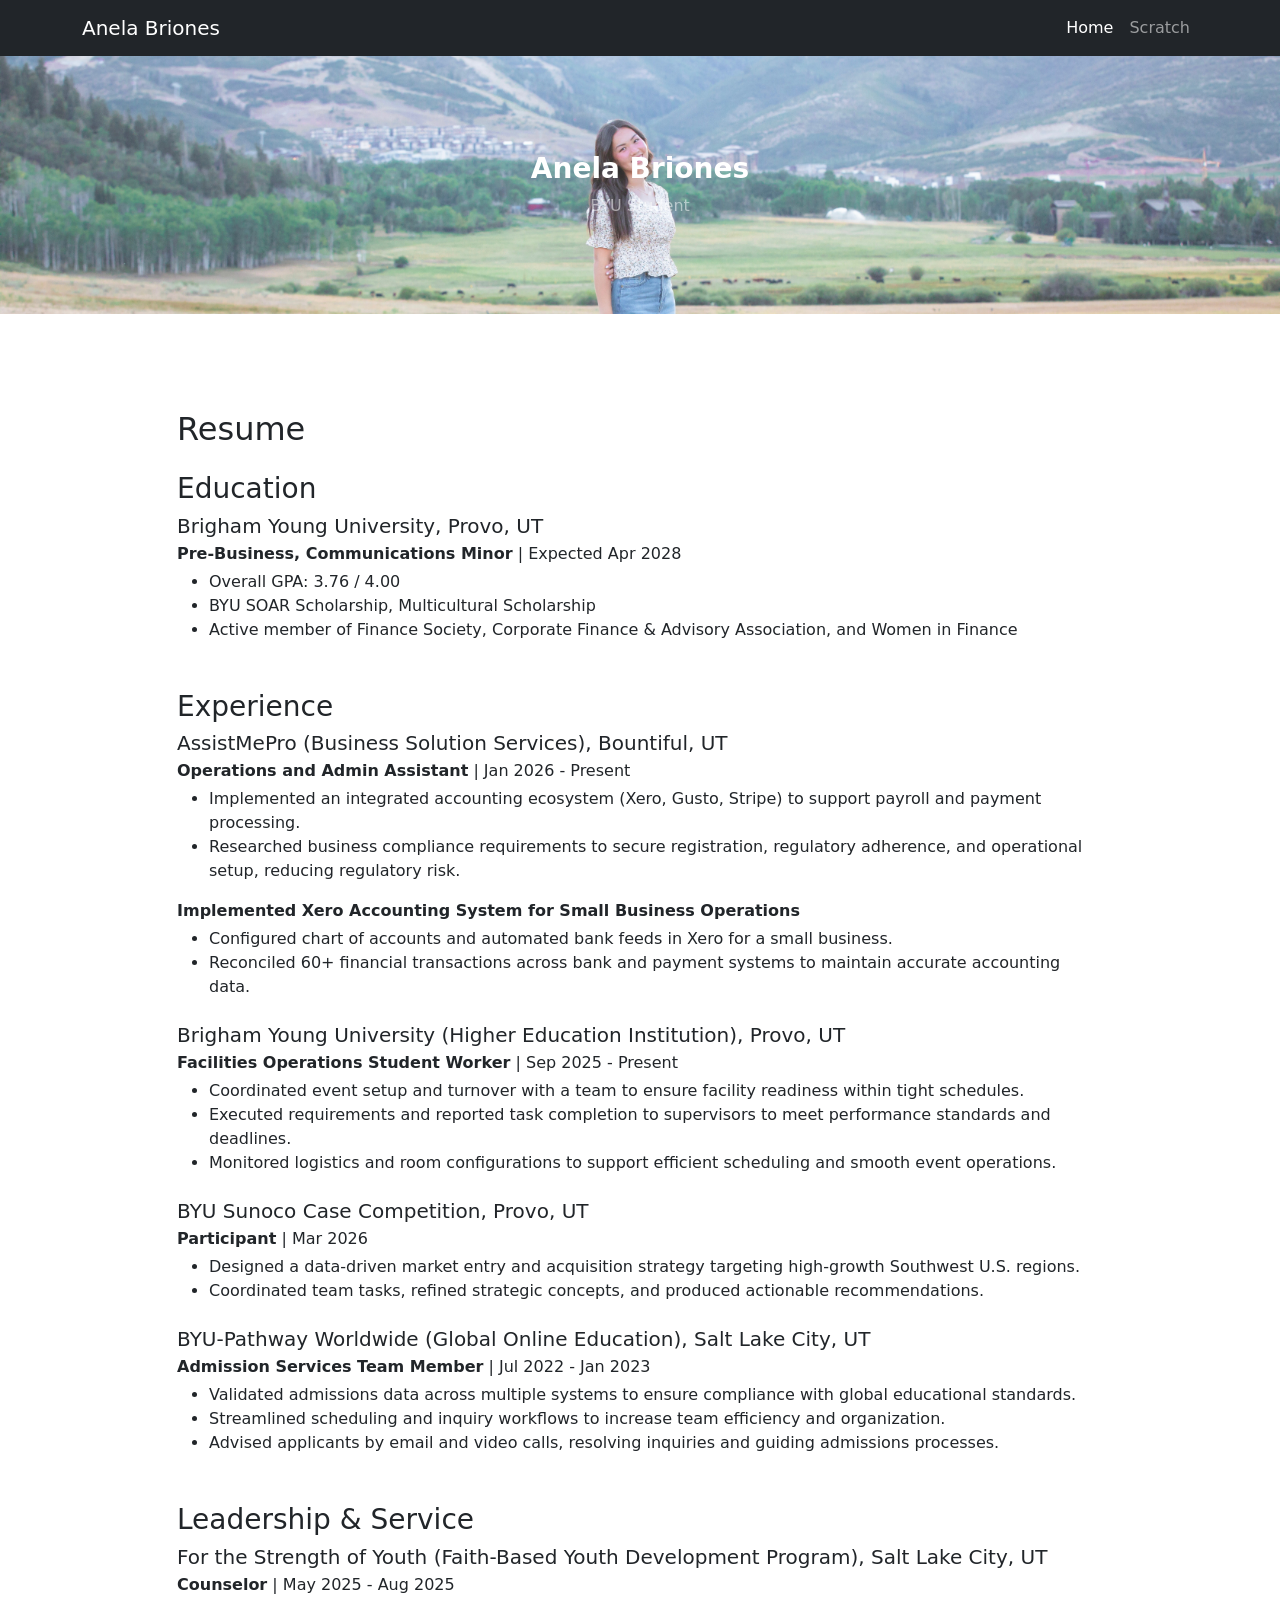
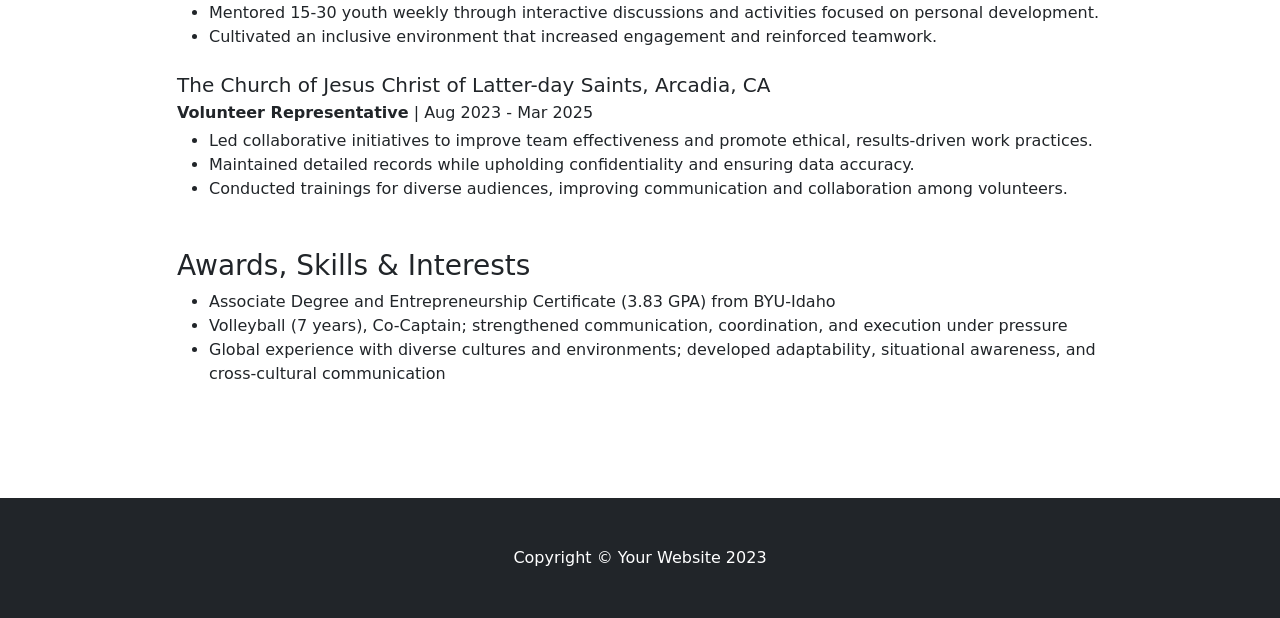
<file: index.html>
<!DOCTYPE html>
<html lang="en">
    <head>
        <meta charset="utf-8" />
        <meta name="viewport" content="width=device-width, initial-scale=1, shrink-to-fit=no" />
        <meta name="description" content="Kristen Anela Briones resume website" />
        <meta name="author" content="" />
        <title>Kristen Anela Briones | Resume</title>
        <!-- Favicon-->
        <link rel="icon" type="image/x-icon" href="assets/favicon.ico" />
        <!-- Core theme CSS (includes Bootstrap)-->
        <link href="css/styles.css" rel="stylesheet" />
    </head>
    <body>
        <!-- Responsive navbar-->
        <nav class="navbar navbar-expand-lg navbar-dark bg-dark">
            <div class="container">
                <a class="navbar-brand" href="#!">Anela Briones</a>
                <button class="navbar-toggler" type="button" data-bs-toggle="collapse" data-bs-target="#navbarSupportedContent" aria-controls="navbarSupportedContent" aria-expanded="false" aria-label="Toggle navigation"><span class="navbar-toggler-icon"></span></button>
                <div class="collapse navbar-collapse" id="navbarSupportedContent">
                    <ul class="navbar-nav ms-auto mb-2 mb-lg-0">
                        <li class="nav-item"><a class="nav-link active" aria-current="page" href="#!">Home</a></li>
                        <li class="nav-item"><a class="nav-link" href="scratch.html">Scratch</a></li>
                    </ul>
                </div>
            </div>
        </nav>
        <!-- Header - set the background image for the header in the line below-->
        <header class="py-5 bg-image-full" style="background-image: url('assets/me.jpeg')">
            <div class="text-center my-5">
                <h1 class="text-white fs-3 fw-bolder">Anela Briones</h1>
                <p class="text-white-50 mb-0">BYU Student</p>
            </div>
        </header>
        <main class="py-5">
            <div class="container my-5">
                <div class="row justify-content-center">
                    <div class="col-lg-10">
                        <h2 class="mb-4">Resume</h2>

                        <section class="mb-5" id="education">
                            <h3>Education</h3>
                            <h4 class="h5 mb-1">Brigham Young University, Provo, UT</h4>
                            <p class="mb-1"><strong>Pre-Business, Communications Minor</strong> | Expected Apr 2028</p>
                            <ul>
                                <li>Overall GPA: 3.76 / 4.00</li>
                                <li>BYU SOAR Scholarship, Multicultural Scholarship</li>
                                <li>Active member of Finance Society, Corporate Finance &amp; Advisory Association, and Women in Finance</li>
                            </ul>
                        </section>

                        <section class="mb-5" id="experience">
                            <h3>Experience</h3>

                            <h4 class="h5 mb-1">AssistMePro (Business Solution Services), Bountiful, UT</h4>
                            <p class="mb-1"><strong>Operations and Admin Assistant</strong> | Jan 2026 - Present</p>
                            <ul>
                                <li>Implemented an integrated accounting ecosystem (Xero, Gusto, Stripe) to support payroll and payment processing.</li>
                                <li>Researched business compliance requirements to secure registration, regulatory adherence, and operational setup, reducing regulatory risk.</li>
                            </ul>

                            <p class="mb-1"><strong>Implemented Xero Accounting System for Small Business Operations</strong></p>
                            <ul>
                                <li>Configured chart of accounts and automated bank feeds in Xero for a small business.</li>
                                <li>Reconciled 60+ financial transactions across bank and payment systems to maintain accurate accounting data.</li>
                            </ul>

                            <h4 class="h5 mb-1 mt-4">Brigham Young University (Higher Education Institution), Provo, UT</h4>
                            <p class="mb-1"><strong>Facilities Operations Student Worker</strong> | Sep 2025 - Present</p>
                            <ul>
                                <li>Coordinated event setup and turnover with a team to ensure facility readiness within tight schedules.</li>
                                <li>Executed requirements and reported task completion to supervisors to meet performance standards and deadlines.</li>
                                <li>Monitored logistics and room configurations to support efficient scheduling and smooth event operations.</li>
                            </ul>

                            <h4 class="h5 mb-1 mt-4">BYU Sunoco Case Competition, Provo, UT</h4>
                            <p class="mb-1"><strong>Participant</strong> | Mar 2026</p>
                            <ul>
                                <li>Designed a data-driven market entry and acquisition strategy targeting high-growth Southwest U.S. regions.</li>
                                <li>Coordinated team tasks, refined strategic concepts, and produced actionable recommendations.</li>
                            </ul>

                            <h4 class="h5 mb-1 mt-4">BYU-Pathway Worldwide (Global Online Education), Salt Lake City, UT</h4>
                            <p class="mb-1"><strong>Admission Services Team Member</strong> | Jul 2022 - Jan 2023</p>
                            <ul>
                                <li>Validated admissions data across multiple systems to ensure compliance with global educational standards.</li>
                                <li>Streamlined scheduling and inquiry workflows to increase team efficiency and organization.</li>
                                <li>Advised applicants by email and video calls, resolving inquiries and guiding admissions processes.</li>
                            </ul>
                        </section>

                        <section class="mb-5" id="leadership">
                            <h3>Leadership &amp; Service</h3>

                            <h4 class="h5 mb-1">For the Strength of Youth (Faith-Based Youth Development Program), Salt Lake City, UT</h4>
                            <p class="mb-1"><strong>Counselor</strong> | May 2025 - Aug 2025</p>
                            <ul>
                                <li>Mentored 15-30 youth weekly through interactive discussions and activities focused on personal development.</li>
                                <li>Cultivated an inclusive environment that increased engagement and reinforced teamwork.</li>
                            </ul>

                            <h4 class="h5 mb-1 mt-4">The Church of Jesus Christ of Latter-day Saints, Arcadia, CA</h4>
                            <p class="mb-1"><strong>Volunteer Representative</strong> | Aug 2023 - Mar 2025</p>
                            <ul>
                                <li>Led collaborative initiatives to improve team effectiveness and promote ethical, results-driven work practices.</li>
                                <li>Maintained detailed records while upholding confidentiality and ensuring data accuracy.</li>
                                <li>Conducted trainings for diverse audiences, improving communication and collaboration among volunteers.</li>
                            </ul>
                        </section>

                        <section id="awards-skills">
                            <h3>Awards, Skills &amp; Interests</h3>
                            <ul>
                                <li>Associate Degree and Entrepreneurship Certificate (3.83 GPA) from BYU-Idaho</li>
                                <li>Volleyball (7 years), Co-Captain; strengthened communication, coordination, and execution under pressure</li>
                                <li>Global experience with diverse cultures and environments; developed adaptability, situational awareness, and cross-cultural communication</li>
                            </ul>
                        </section>
                    </div>
                </div>
            </div>
        </main>
        <!-- Footer-->
        <footer class="py-5 bg-dark">
            <div class="container"><p class="m-0 text-center text-white">Copyright &copy; Your Website 2023</p></div>
        </footer>
        <!-- Bootstrap core JS-->
        <script src="https://cdn.jsdelivr.net/npm/bootstrap@5.2.3/dist/js/bootstrap.bundle.min.js"></script>
        <!-- Core theme JS-->
        <script src="js/scripts.js"></script>
    </body>
</html>
</file>
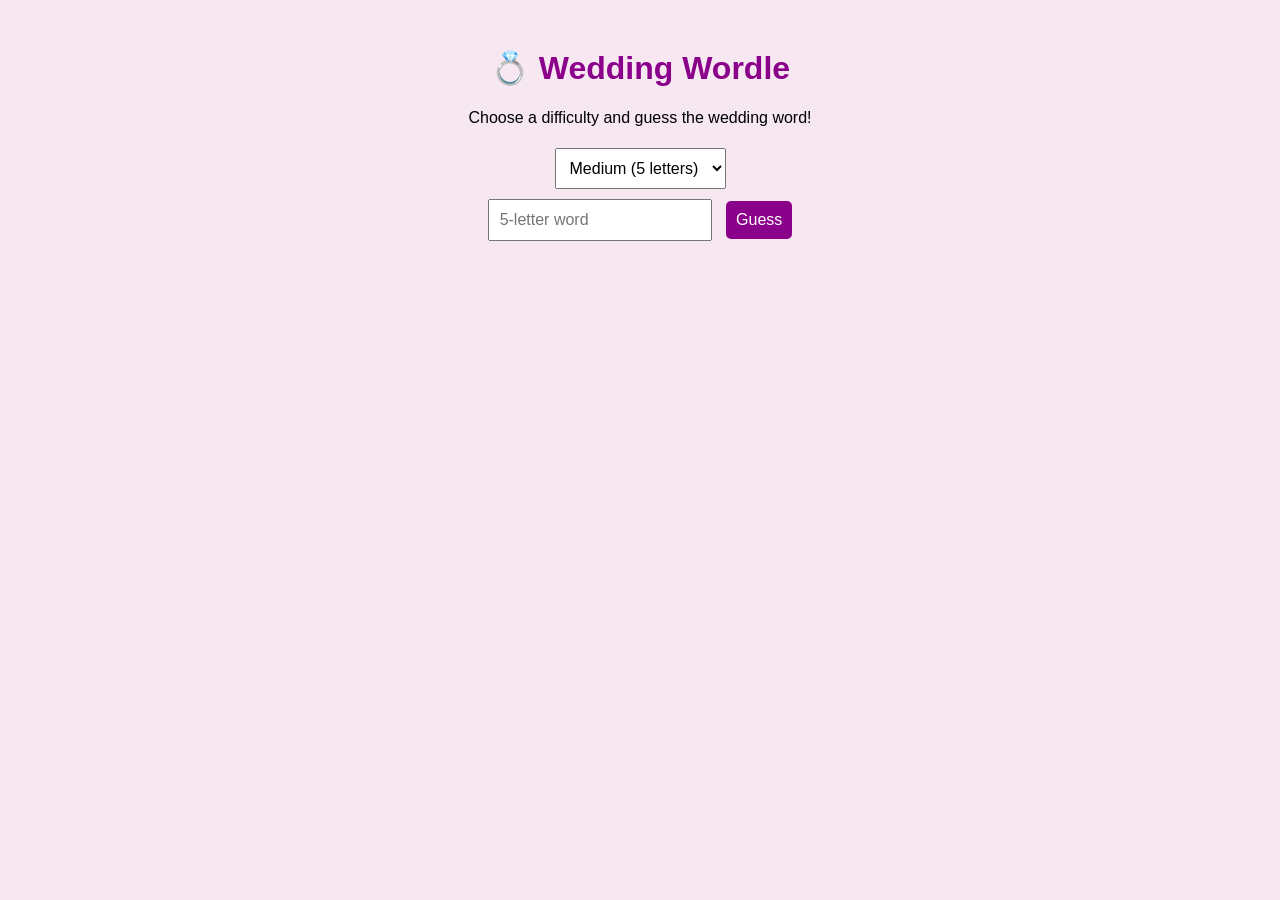
<file: app.html>
<!DOCTYPE html>
<html lang="en">
<head>
<meta charset="UTF-8">
<title>Wedding Wordle</title>

<style>
  body {
    font-family: Arial, sans-serif;
    background: #f6e7f0;
    text-align: center;
    padding: 20px;
  }

  h1 {
    color: darkmagenta;
  }

  select, input, button {
    padding: 10px;
    font-size: 16px;
    margin: 5px;
  }

  button {
    cursor: pointer;
    background: darkmagenta;
    color: white;
    border: none;
    border-radius: 5px;
  }

  .board {
    margin-top: 20px;
  }

  .row {
    display: flex;
    justify-content: center;
    margin: 5px;
  }

  .tile {
    width: 45px;
    height: 45px;
    border: 2px solid #333;
    margin: 2px;
    display: flex;
    align-items: center;
    justify-content: center;
    font-weight: bold;
    font-size: 18px;
    background: white;
    text-transform: uppercase;
  }

  .correct {
    background: #4caf50;
    color: white;
  }

  .present {
    background: #ffc107;
    color: black;
  }

  .wrong {
    background: #cccccc;
    color: black;
  }

  #message {
    margin-top: 15px;
    font-size: 18px;
    font-weight: bold;
  }
</style>
</head>
<body>

<h1>💍 Wedding Wordle</h1>
<p>Choose a difficulty and guess the wedding word!</p>

<select id="difficulty" onchange="startGame()">
  <option value="easy">Easy (3 letters)</option>
  <option value="medium" selected>Medium (5 letters)</option>
  <option value="hard">Hard (6 letters)</option>
</select>

<br>

<input type="text" id="guessInput">
<button onclick="submitGuess()">Guess</button>

<div class="board" id="board"></div>
<div id="message"></div>

<script>
  const words = {
    easy: ["JOY", "HUG", "LOVE"],
    medium: ["BRIDE", "GROOM", "AISLE", "VOWS", "RINGS"],
    hard: ["FLOWER", "DINNER", "CHAPEL", "KISSES"]
  };

  let answer = "";
  let wordLength = 5;
  let tries = 0;

  function startGame() {
    const difficulty = document.getElementById("difficulty").value;

    if (difficulty === "easy") {
      wordLength = 3;
    } else if (difficulty === "medium") {
      wordLength = 5;
    } else {
      wordLength = 6;
    }

    const wordList = words[difficulty];
    answer = wordList[Math.floor(Math.random() * wordList.length)];

    tries = 0;
    document.getElementById("board").innerHTML = "";
    document.getElementById("message").innerHTML = "";

    const input = document.getElementById("guessInput");
    input.value = "";
    input.maxLength = wordLength;
    input.placeholder = wordLength + "-letter word";
  }

  function submitGuess() {
    const input = document.getElementById("guessInput");
    const guess = input.value.toUpperCase();

    if (guess.length !== wordLength) {
      alert("Please enter a " + wordLength + "-letter word.");
      return;
    }

    if (tries >= 6) return;

    const row = document.createElement("div");
    row.className = "row";

    for (let i = 0; i < wordLength; i++) {
      const tile = document.createElement("div");
      tile.className = "tile";

      if (guess[i] === answer[i]) {
        tile.classList.add("correct");
      } else if (answer.includes(guess[i])) {
        tile.classList.add("present");
      } else {
        tile.classList.add("wrong");
      }

      tile.textContent = guess[i];
      row.appendChild(tile);
    }

    document.getElementById("board").appendChild(row);

    tries++;

    if (guess === answer) {
      document.getElementById("message").innerHTML =
        "🎉 You won! The word was " + answer;
    } else if (tries === 6) {
      document.getElementById("message").innerHTML =
        "💔 Game over! The word was " + answer;
    }

    input.value = "";
  }

  startGame();
</script>

</body>
</html>
</file>
